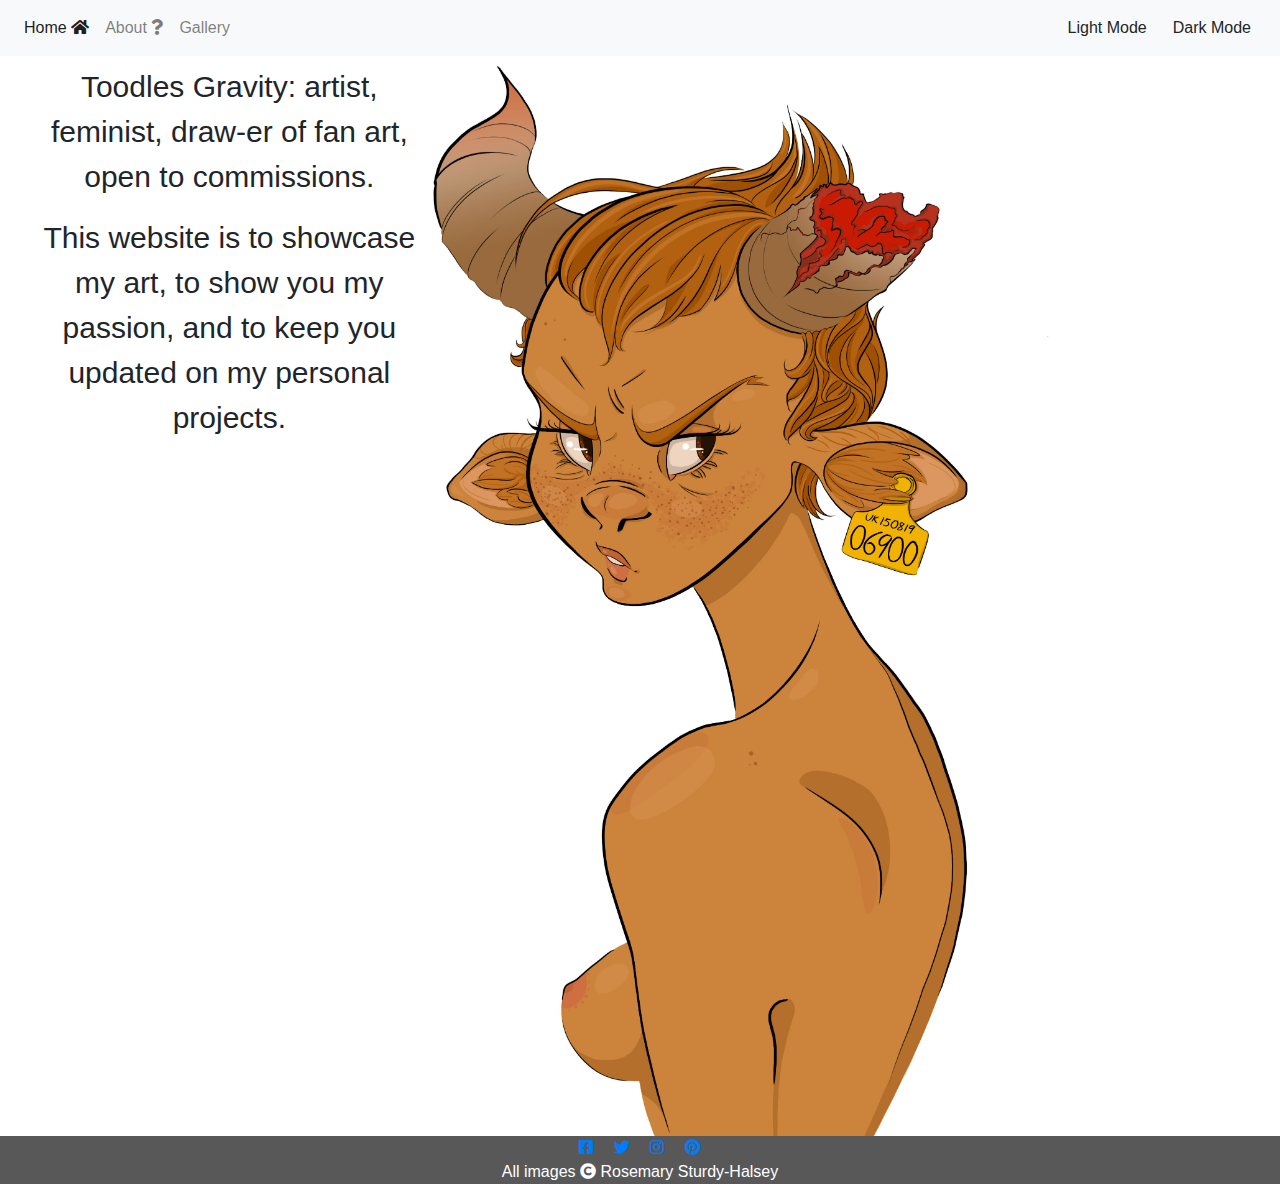
<file: index.html>
<!DOCTYPE html>
<html lang="en">

<head>
	<meta charset="UTF-8">
	<meta name="viewport" content="width=device-width, initial-scale=1.0, shrink-to-fit=no">
	<meta http-equiv="X-UA-Compatible" content="ie=edge">
	<link rel="stylesheet" href="https://cdnjs.cloudflare.com/ajax/libs/twitter-bootstrap/4.4.1/css/bootstrap.min.css">
	<link rel="stylesheet" href="https://cdnjs.cloudflare.com/ajax/libs/font-awesome/5.11.2/css/all.min.css">
	<link rel="stylesheet" href="assets/css/style.css">
	<title>Toodles Gravity</title>
</head>

<body>
	<header>
		<div class="row no-gutters">
			<div class="col-md">
				<nav class="navbar navbar-expand-lg navbar-light bg-light">
					<button class="navbar-toggler" type="button" data-toggle="collapse"
		                            data-target="#navbarSupportedContent" aria-controls="navbarSupportedContent"
		                            aria-expanded="false" aria-label="Toggle navigation">
		                                <span class="navbar-toggler-icon"></span>
		                            </button>
					<div class="collapse navbar-collapse" id="navbarSupportedContent">
						<ul class="navbar-nav mr-auto">
							<li class="nav-item active">
								<a class="nav-link nav-text" href="#">Home <i class="fa fa-home"
		                                        aria-hidden="true"></i></a>
							</li>
							<li class="nav-item nav-text">
								<a class="nav-link" href="about.html">About <i class="fa fa-question"
		                                        aria-hidden="true"></i></a>
							</li>
							<li class="nav-item nav-text">
								<a class="nav-link" href="gallery.html">Gallery <i class="fa fa-picture-o"
		                                        aria-hidden="true"></i></a>
							</li>
						</ul>
					</div>
					<button type="button" id="btn-light" class="btn btn-light">Light Mode</button>
					<button type="button" id="btn-dark" class="btn btn-light">Dark Mode</button>
				</nav>
			</div>
		</div>
	</header>
	<section>
		<div class="container-fluid">
			<div class="row no-gutters">
				<div class="col">
					<img class="index-image" src="assets/images/cow woman.jpg" alt=""> <!-- Background image -->
					<div class="top-left col-4">
						<p class="homepage-text">Toodles Gravity: artist, feminist, draw-er of fan art, open to
							commissions.</p>
						<p class="homepage-text">This website is to showcase my art, to show you my passion, and to keep
							you updated
							on my personal projects.</p>
					</div>
					<div class="col-4"></div> <!-- Empty column to push text to run down side -->
					<div class="col-4"></div> <!-- Empty column to push text to run down side -->
				</div>
			</div>
		</div>
	</section>
	<footer class="xlarge-display footer">
		<div class="row no-gutters">
			<div class="col">
				<a class="anchor-styling" href="#" target="_blank">
					<i class="fab fa-facebook-square" aria-hidden="true"></i></a>
				<a class="anchor-styling" href="#" target="_blank">
					<i class="fab fa-twitter" aria-hidden="true"></i></a>
				<a class="anchor-styling" href="https://www.instagram.com/toodlesgravity/">
					<i class="fab fa-instagram" aria-hidden="true"></i></a>
				<a class="anchor-styling" href="#" target="_blank">
					<i class="fab fa-pinterest" aria-hidden="true"></i></a>
				<br>All images <i class="fa fa-copyright" aria-hidden="true"></i> Rosemary Sturdy-Halsey
			</div>
		</div>
	</footer>
	<script src="https://cdnjs.cloudflare.com/ajax/libs/jquery/3.4.1/jquery.slim.min.js">
	</script>
	<script src="https://cdnjs.cloudflare.com/ajax/libs/popper.js/1.16.0/umd/popper.min.js">
	</script>
	<script src="https://cdnjs.cloudflare.com/ajax/libs/twitter-bootstrap/4.4.1/js/bootstrap.min.js">
	</script>
	<script src="assets/javascript/script.js"></script>
</body>

</html>
</file>
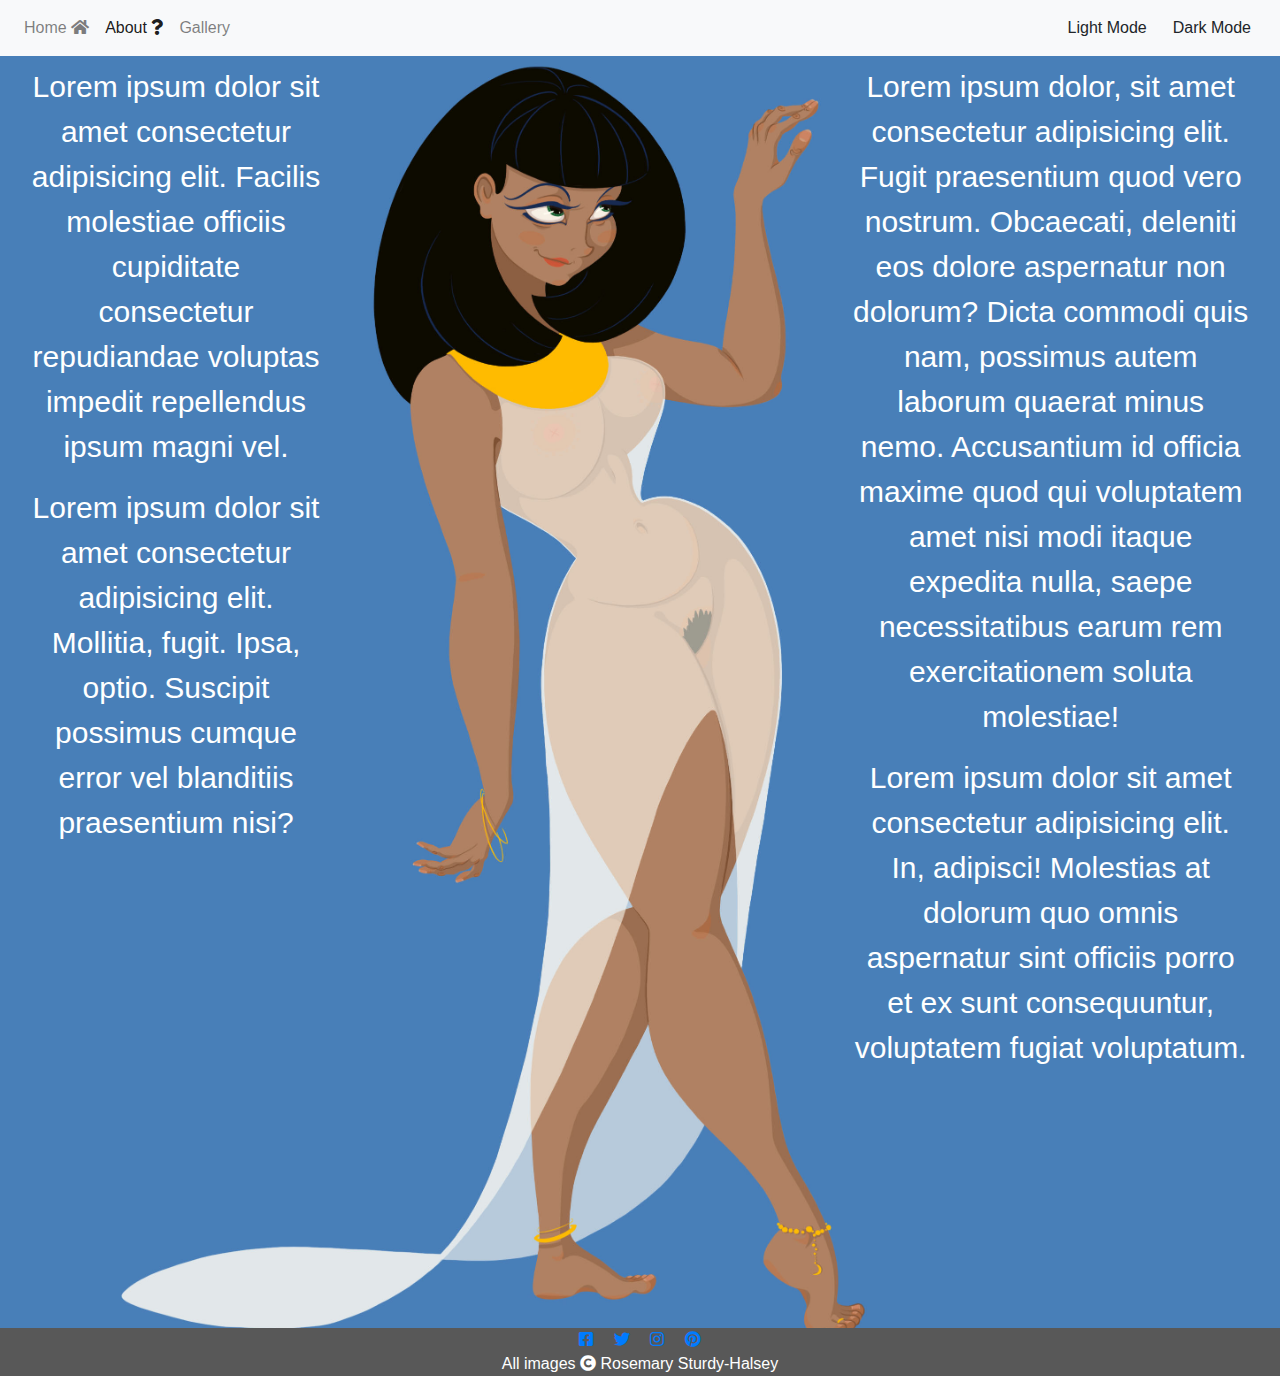
<file: about.html>
<!DOCTYPE html>
<html lang="en">

<head>
	<meta charset="UTF-8">
	<meta name="viewport" content="width=device-width, initial-scale=1.0, shrink-to-fit=no">
	<meta http-equiv="X-UA-Compatible" content="ie=edge">
	<link rel="stylesheet" href="https://cdnjs.cloudflare.com/ajax/libs/twitter-bootstrap/4.4.1/css/bootstrap.min.css">
	<link rel="stylesheet" href="https://cdnjs.cloudflare.com/ajax/libs/font-awesome/5.11.2/css/all.min.css">
	<link rel="stylesheet" href="assets/css/style.css">
	<title>Toodles Gravity</title>
</head>

<body>
	<header>
		<div class="row no-gutters">
			<div class="col-md">
				<nav class="navbar navbar-expand-lg navbar-light bg-light">
					<button class="navbar-toggler" type="button" data-toggle="collapse"
	                            data-target="#navbarSupportedContent" aria-controls="navbarSupportedContent"
	                            aria-expanded="false" aria-label="Toggle navigation">
	                                <span class="navbar-toggler-icon"></span>
	                            </button>
					<div class="collapse navbar-collapse" id="navbarSupportedContent">
						<ul class="navbar-nav mr-auto">
							<li class="nav-item">
								<a class="nav-link nav-text" href="index.html">Home <i class="fa fa-home"
	                                        aria-hidden="true"></i></a>
							</li>
							<li class="nav-item active">
								<a class="nav-link nav-text" href="#">About <i class="fa fa-question"
	                                        aria-hidden="true"></i></a>
							</li>
							<li class="nav-item">
								<a class="nav-link nav-text" href="gallery.html">Gallery <i class="fa fa-picture-o"
	                                        aria-hidden="true"></i></a>
							</li>
						</ul>
					</div>
					<button type="button" id="btn-light" class="btn btn-light">Light Mode</button>
					<button type="button" id="btn-dark" class="btn btn-light">Dark Mode</button>
				</nav>
			</div>
		</div>
	</header>
	<section>
		<div class="container-fluid">
			<div class="row no-gutters">
				<div class="col">
					<img class="about-image" src="assets/images/cleo wip 1.jpg" alt=""> <!-- Background image -->
					<div class="top-left col-3">
						<p class="about-text">
							Lorem ipsum dolor sit amet consectetur adipisicing elit. Facilis molestiae
							officiis cupiditate consectetur repudiandae voluptas impedit repellendus
							ipsum magni vel.
						</p>
						<p class="about-text">
							Lorem ipsum dolor sit amet consectetur adipisicing elit.
							Mollitia, fugit. Ipsa, optio. Suscipit possimus cumque error vel
							blanditiis praesentium nisi?
						</p>
					</div>
					<div class="col-1"></div> <!-- Empty column to push text to run down side -->
					<div class="col-4"></div> <!-- Empty column to push text to run down side -->
					<div class="top-right col-4">
						<p class="about-text">
							Lorem ipsum dolor, sit amet consectetur adipisicing elit. Fugit praesentium
							quod vero nostrum. Obcaecati, deleniti eos dolore aspernatur non dolorum? Dicta
							commodi quis nam, possimus autem laborum quaerat minus nemo. Accusantium id officia
							maxime quod qui voluptatem amet nisi modi itaque expedita nulla, saepe necessitatibus
							earum rem exercitationem soluta molestiae!
						</p>
						<p class="about-text">
							Lorem ipsum dolor sit amet consectetur adipisicing elit. In, adipisci! Molestias at
							dolorum quo omnis aspernatur sint officiis porro et ex sunt consequuntur, voluptatem
							fugiat voluptatum.
						</p>
					</div>
				</div>
			</div>
		</div>
	</section>
	<footer class="xlarge-display footer">
		<div class="row no-gutters">
			<div class="col">
				<a class="anchor-styling" href="#">
					<i class="fab fa-facebook-square" aria-hidden="true"></i></a>
				<a class="anchor-styling" href="#">
					<i class="fab fa-twitter" aria-hidden="true"></i></a>
				<a class="anchor-styling" href="https://www.instagram.com/toodlesgravity/">
					<i class="fab fa-instagram" aria-hidden="true"></i></a>
				<a class="anchor-styling" href="#">
					<i class="fab fa-pinterest" aria-hidden="true"></i></a>
				<br>All images <i class="fa fa-copyright" aria-hidden="true"></i> Rosemary Sturdy-Halsey
			</div>
		</div>
	</footer>
	<script src="https://cdnjs.cloudflare.com/ajax/libs/jquery/3.4.1/jquery.slim.min.js">
	</script>
	<script src="https://cdnjs.cloudflare.com/ajax/libs/popper.js/1.16.0/umd/popper.min.js">
	</script>
	<script src="https://cdnjs.cloudflare.com/ajax/libs/twitter-bootstrap/4.4.1/js/bootstrap.min.js">
	</script>
	<script src="assets/javascript/script.js"></script>
</body>

</html>
</file>
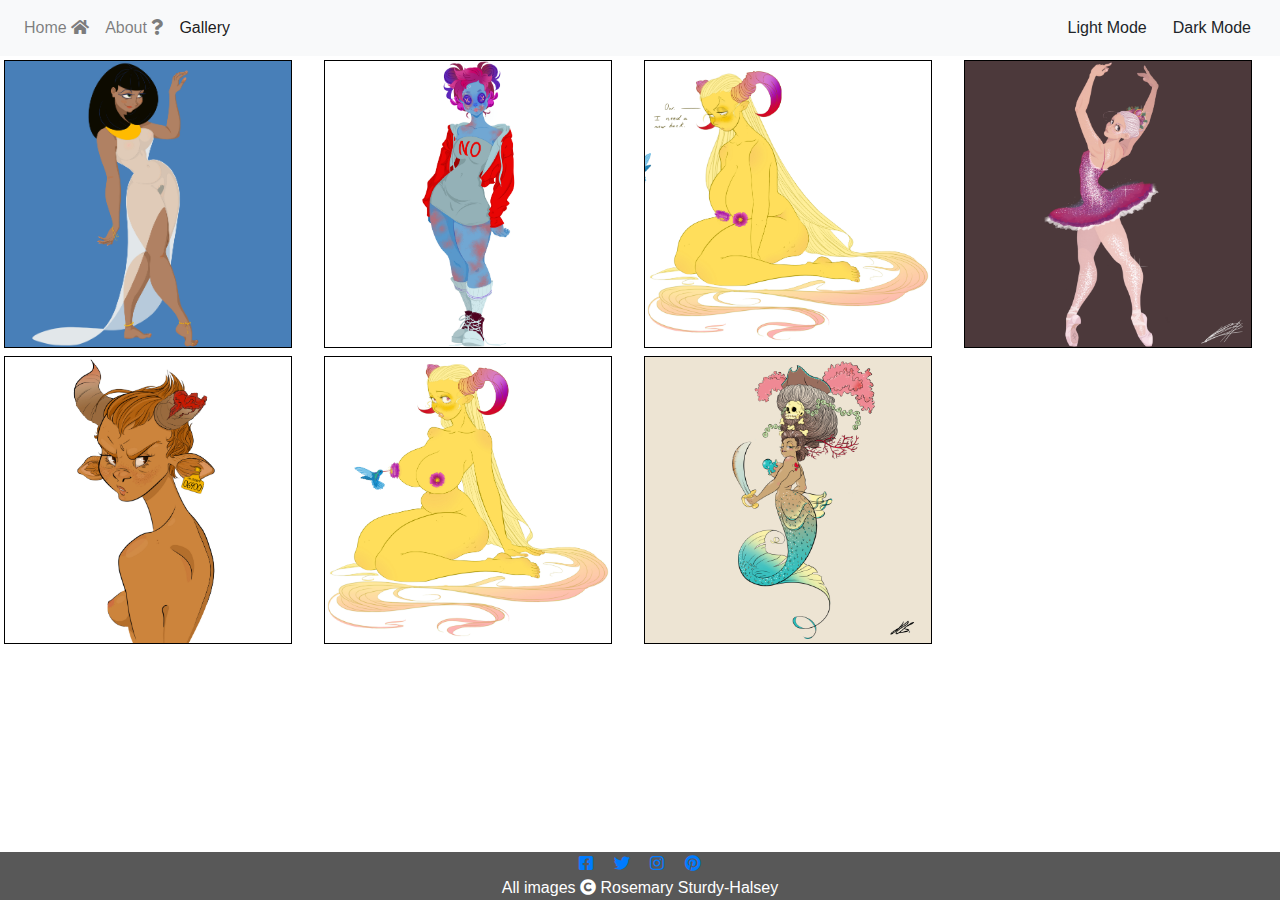
<file: gallery.html>
<!DOCTYPE html>
<html lang="en">

<head>
	<meta charset="UTF-8">
	<meta name="viewport" content="width=device-width, initial-scale=1.0, shrink-to-fit=no">
	<meta http-equiv="X-UA-Compatible" content="ie=edge">
	<link rel="stylesheet" href="https://cdnjs.cloudflare.com/ajax/libs/twitter-bootstrap/4.4.1/css/bootstrap.min.css">
	<link rel="stylesheet" href="https://cdnjs.cloudflare.com/ajax/libs/font-awesome/5.11.2/css/all.min.css">
	<link rel="stylesheet" href="assets/css/style.css">
	<title>Toodles Gravity</title>
</head>

<body>
	<header>
		<div class="row no-gutters">
			<div class="col-md">
				<nav class="navbar navbar-expand-lg navbar-light bg-light">
					<button class="navbar-toggler" type="button" data-toggle="collapse"
	                            data-target="#navbarSupportedContent" aria-controls="navbarSupportedContent"
	                            aria-expanded="false" aria-label="Toggle navigation">
	                                <span class="navbar-toggler-icon"></span>
	                            </button>
					<div class="collapse navbar-collapse" id="navbarSupportedContent">
						<ul class="navbar-nav mr-auto">
							<li class="nav-item">
								<a class="nav-link nav-text" href="index.html">Home <i class="fa fa-home"
	                                        aria-hidden="true"></i></a>
							</li>
							<li class="nav-item">
								<a class="nav-link nav-text" href="about.html">About <i class="fa fa-question"
	                                        aria-hidden="true"></i></a>
							</li>
							<li class="nav-item active">
								<a class="nav-link nav-text" href="#">Gallery <i class="fa fa-picture-o"
	                                        aria-hidden="true"></i></a>
							</li>
						</ul>
					</div>
					<button type="button" id="btn-light" class="btn btn-light">Light Mode</button>
					<button type="button" id="btn-dark" class="btn btn-light">Dark Mode</button>
				</nav>
			</div>
		</div>
	</header>
	<section id="photos">
		<img class="gallery-img" src="assets/images/cleo wip 1.jpg" alt="">
		<img class="gallery-img" src="assets/images/cow woman.jpg" alt="">
		<img class="gallery-img" src="assets/images/eves button lady 2.jpg" alt="">
		<img class="gallery-img" src="assets/images/fertility spirit gold.jpg" alt="">
		<img class="gallery-img" src="assets/images/fertility spirit pissed.jpg" alt="">
		<img class="gallery-img" src="assets/images/mermay 2.jpg" alt="">
		<img class="gallery-img" src="assets/images/suger plum.jpg" alt="">
	            </section>
		<footer class="xlarge-display footer">
			<div class="row no-gutters" class="xlarge-display">
				<div class="col">
					<a class="anchor-styling" href="#">
						<i class="fab fa-facebook-square" aria-hidden="true"></i></a>
					<a class="anchor-styling" href="#">
						<i class="fab fa-twitter" aria-hidden="true"></i></a>
					<a class="anchor-styling" href="https://www.instagram.com/toodlesgravity/">
						<i class="fab fa-instagram" aria-hidden="true"></i></a>
					<a class="anchor-styling" href="#">
						<i class="fab fa-pinterest" aria-hidden="true"></i></a>
					<br>All images <i class="fa fa-copyright" aria-hidden="true"></i> Rosemary Sturdy-Halsey
				</div>
			</div>
		</footer>
		<script src="https://cdnjs.cloudflare.com/ajax/libs/jquery/3.4.1/jquery.slim.min.js">
		</script>
		<script src="https://cdnjs.cloudflare.com/ajax/libs/popper.js/1.16.0/umd/popper.min.js">
		</script>
		<script src="https://cdnjs.cloudflare.com/ajax/libs/twitter-bootstrap/4.4.1/js/bootstrap.min.js">
		</script>
		<script src="assets/javascript/script.js"></script>
</body>

</html>
</file>
<file: assets/css/style.css>
/*--------------------------------------------------------- Body*/

body {
    position: relative;
    min-height: 100vh;
    padding-bottom: 2.5rem; /* Footer position */
}

/*--------------------------------------------------------- Section*/

/* Creates backgroud image */
.index-image {
    width: 85%;
    height: 100%;
    margin: 0 0 0 9.375em;
}

/* Creates backgroud image */
.about-image {
    width: 100%;
    height: 100%;
    margin: 0;
}

/*Allows text to overlay image, uses bootstraps container-fluid */
.container-fluid {
    position: relative;
    text-align: center;
    padding: 0;
}

/* Text overlay */
.top-left {
    position: absolute;
    top: 0.5em;
    left: 1em;
}

/* Text overlay */
.top-right {
    position: absolute;
    top: 0.5em;
    right: 1em;
}

.homepage-text {
    font-size: 1.875em;
}

.about-text {
    font-size: 1.875em;
    color: #fff;
}

#photos {
    column-count: 4;
    column-gap: 0em;
}

/*Allows gallery images to be same size */
.gallery-img {
    width: auto;
    height: auto;
    max-width: 90%;
    max-height: 90%;
    margin: 0.25em;
    border: 0.0625em solid #000;
}

/*--------------------------------------------------------- Footer*/

.footer {
    position: absolute;
    left: 0;
    bottom: 0;
    width: 100%;
    background-color: #585858;
    color: #fff;
    text-align: center;
}

/* Sets spacing between social media links */
.anchor-styling {
    padding: 0.5em;
}

/*--------------------------------------------------------- Dark Mode*/

.body-dark {
    background-color: #000;
    color: goldenrod;
}

.footer-dark {
    position: absolute;
    left: 0;
    bottom: 0;
    width: 100%;
    background-color: #000;
    color: goldenrod;
    text-align: center;
}

.anchor-styling-dark {
    padding: 0.5em;
    color: goldenrod;
}

/*--------------------------------------------------------- Media Queries*/

@media (min-width: 2000px) and (max-width: 2560px) {
    
    .nav-text {
        font-size: 3em;
    }

    .index-image {
        width: 83%;
        height: 95%;
        margin: 0 0 0 9.375em;
    }

    .homepage-text {
        font-size: 4em;
    }

    .about-text {
        font-size: 3em;
    }

    .about-image {
        height: 96%;
    }

    .xlarge-display {
        font-size: 3.125em;
    }
}

@media (max-width: 768px) {
    
    div > p {
        font-size: 0.9375em;
    }
    
    .homepage-text {
        font-size: 0.9375em;
    }
    
    .index-image {
        margin: 0 0 0 3.125em;
    }
    
    .about-text {
    font-size: 0.9375em;
    }
    
    #photos {
        column-count: 3;
    }
}

@media (max-width: 450px) {
    
    div > p {
        font-size: 0.75em;
    }
    
    .homepage-text {
        font-size: 0.75em;
    }
    
    .index-image {
    width: 85%;
    height: 120%;
    margin: 0 0 0 3.125em;
    }
    
    .about-image {
        width: 100%;
        height: 101%;
        margin: 0;
    }
    
    .about-text {
    font-size: 0.5625em;
    }
    
    #photos {
        column-count: 2;
    }
}
</file>
